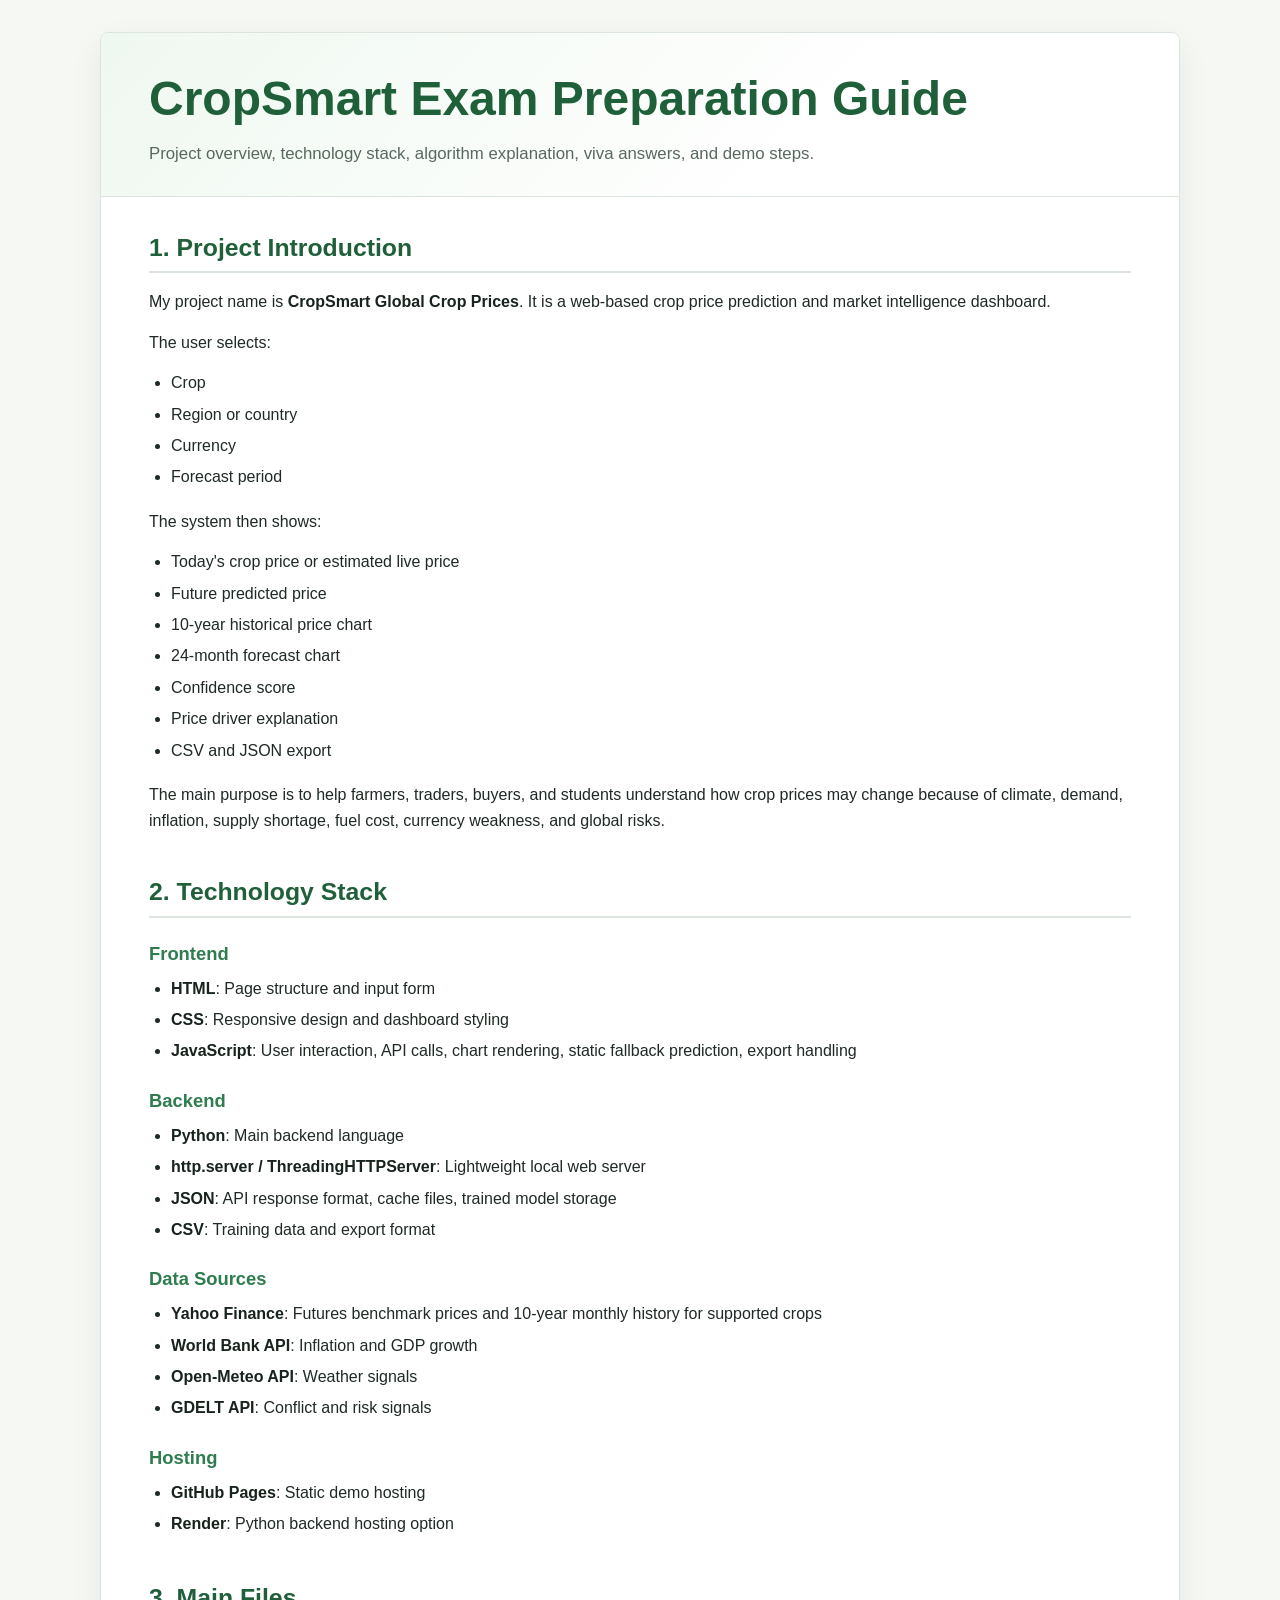
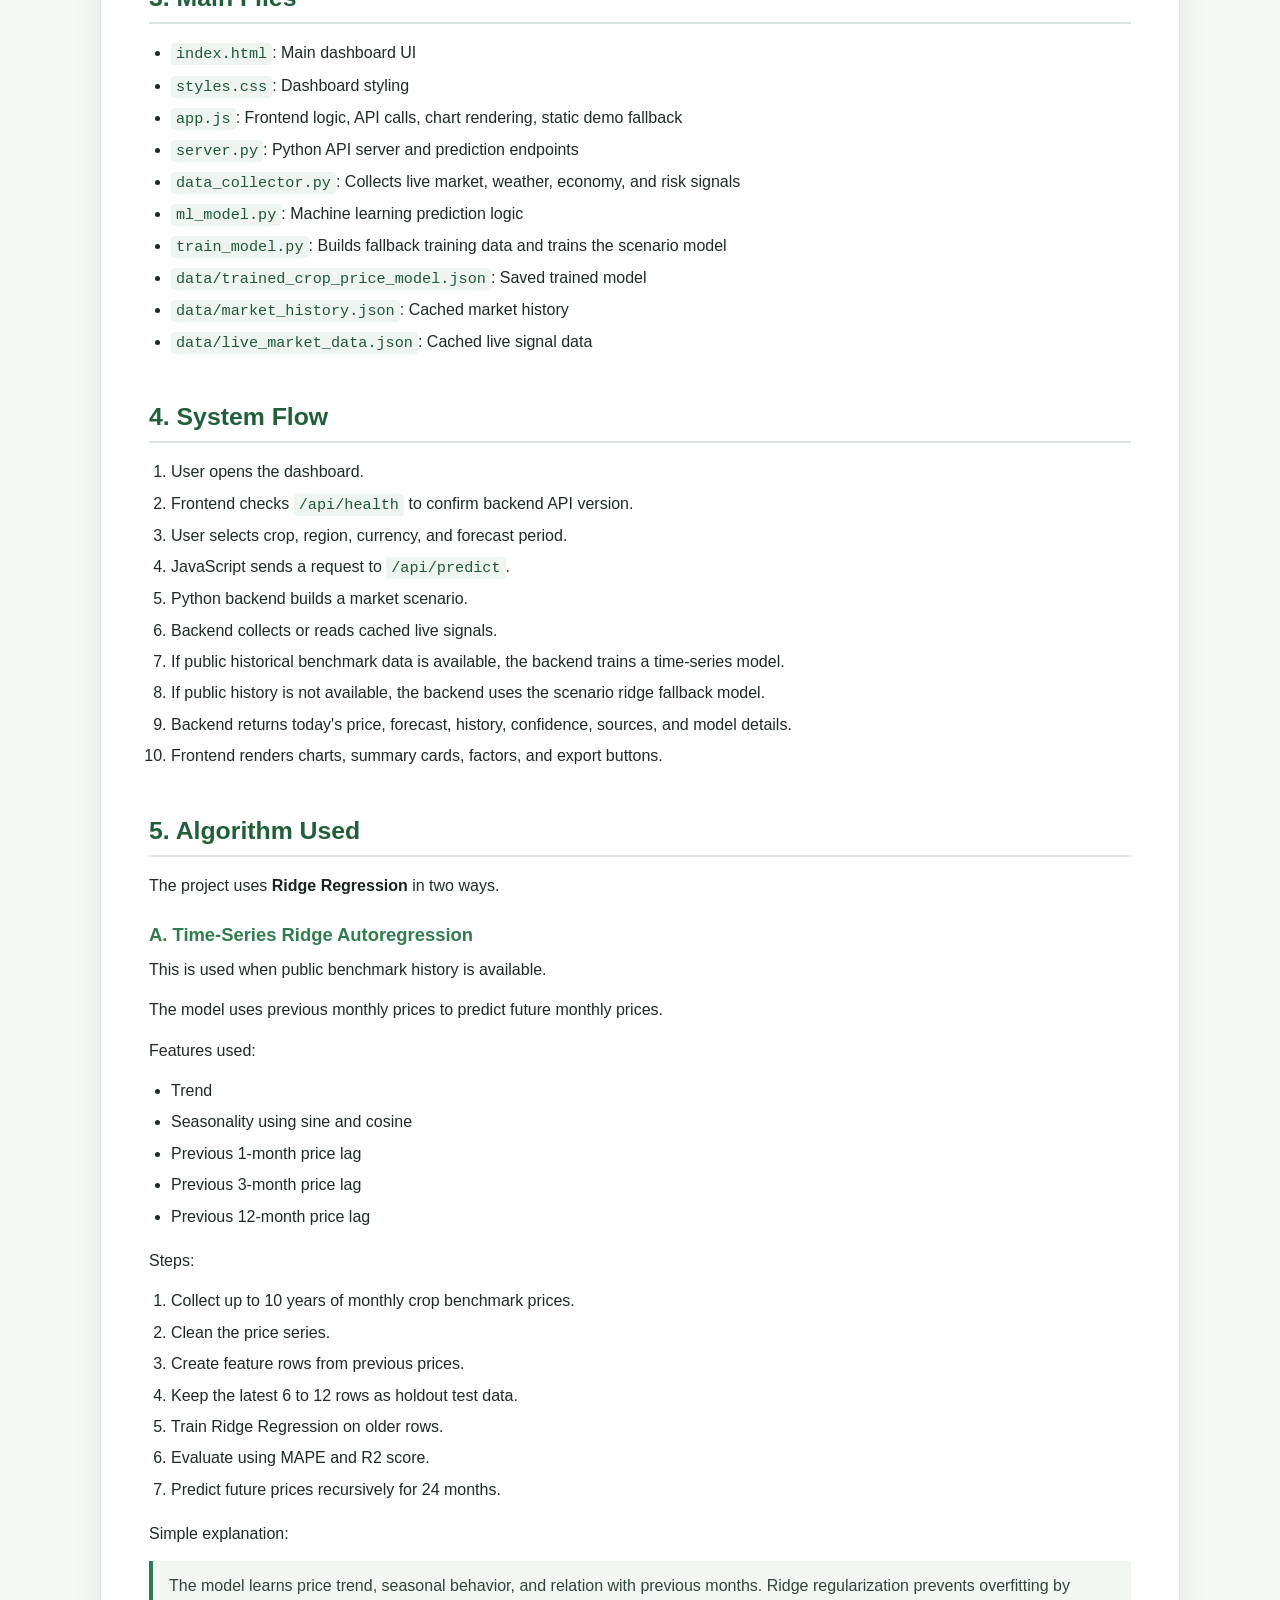
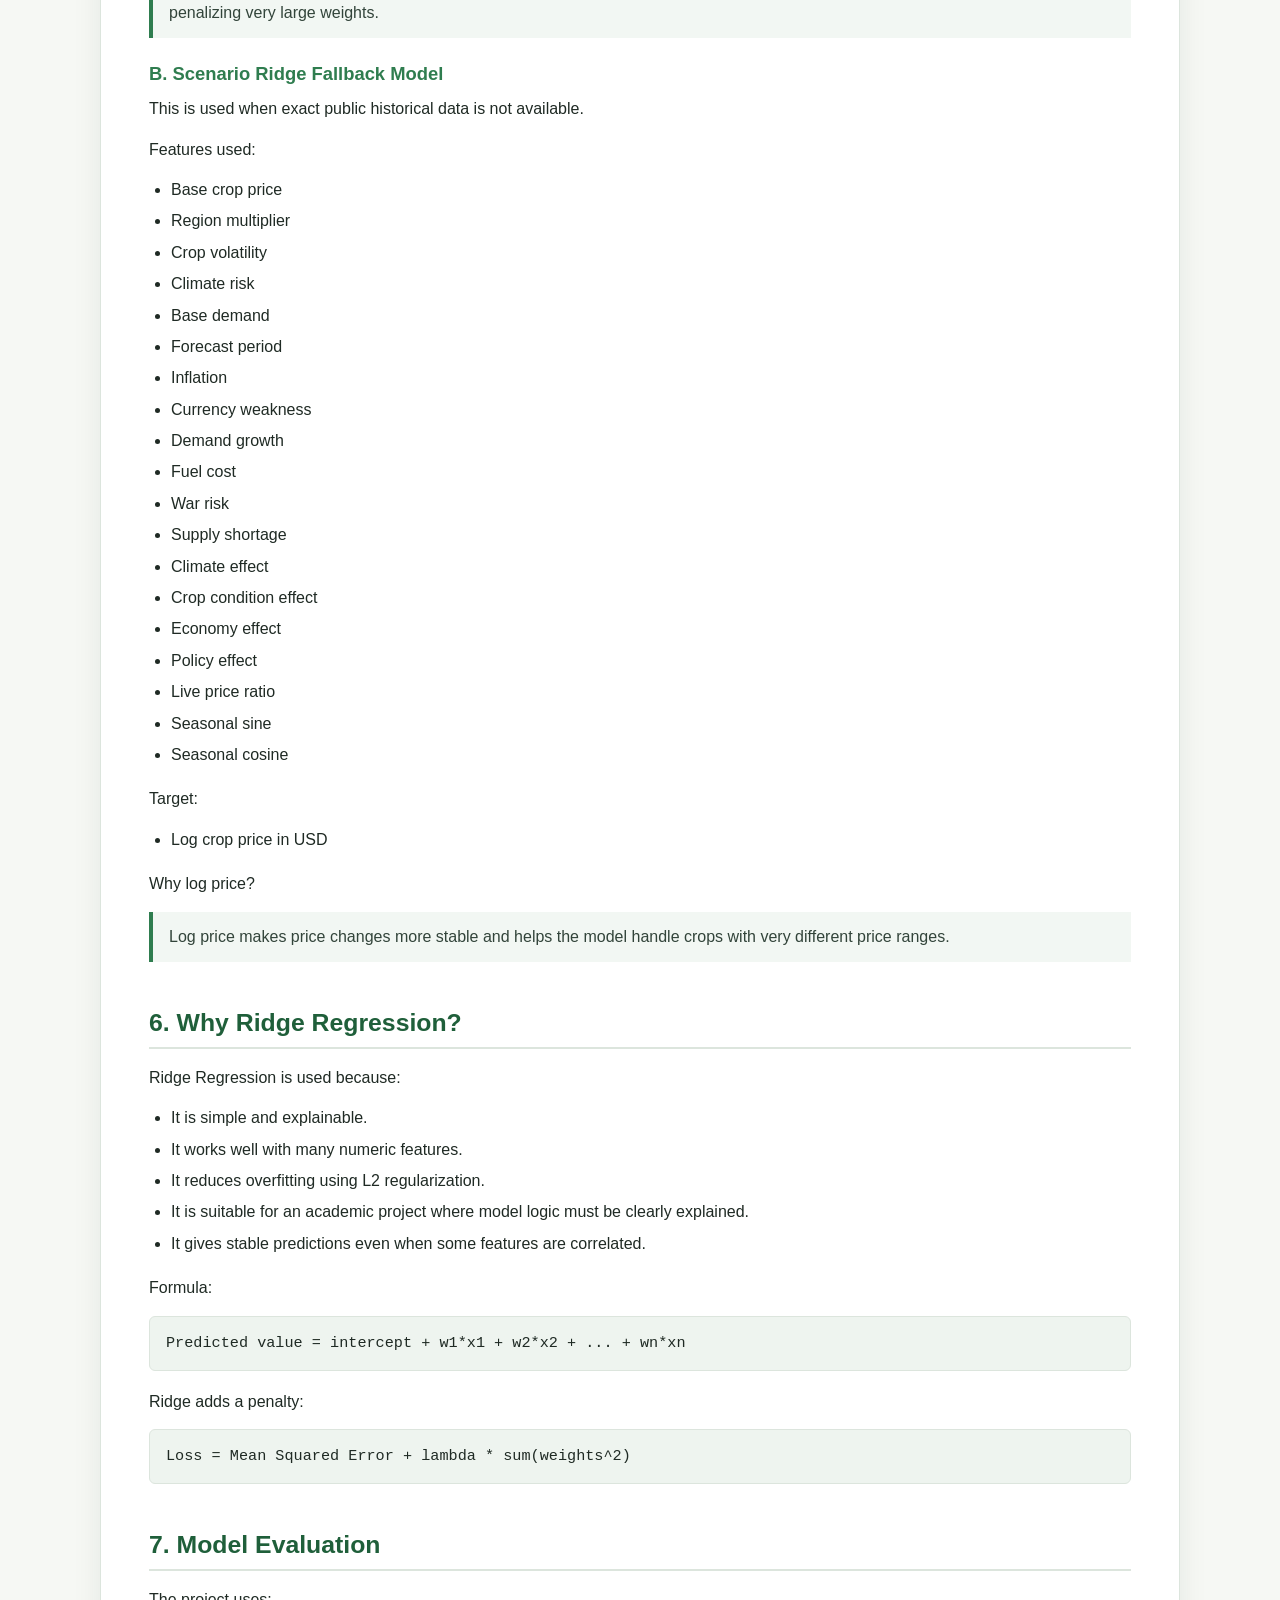
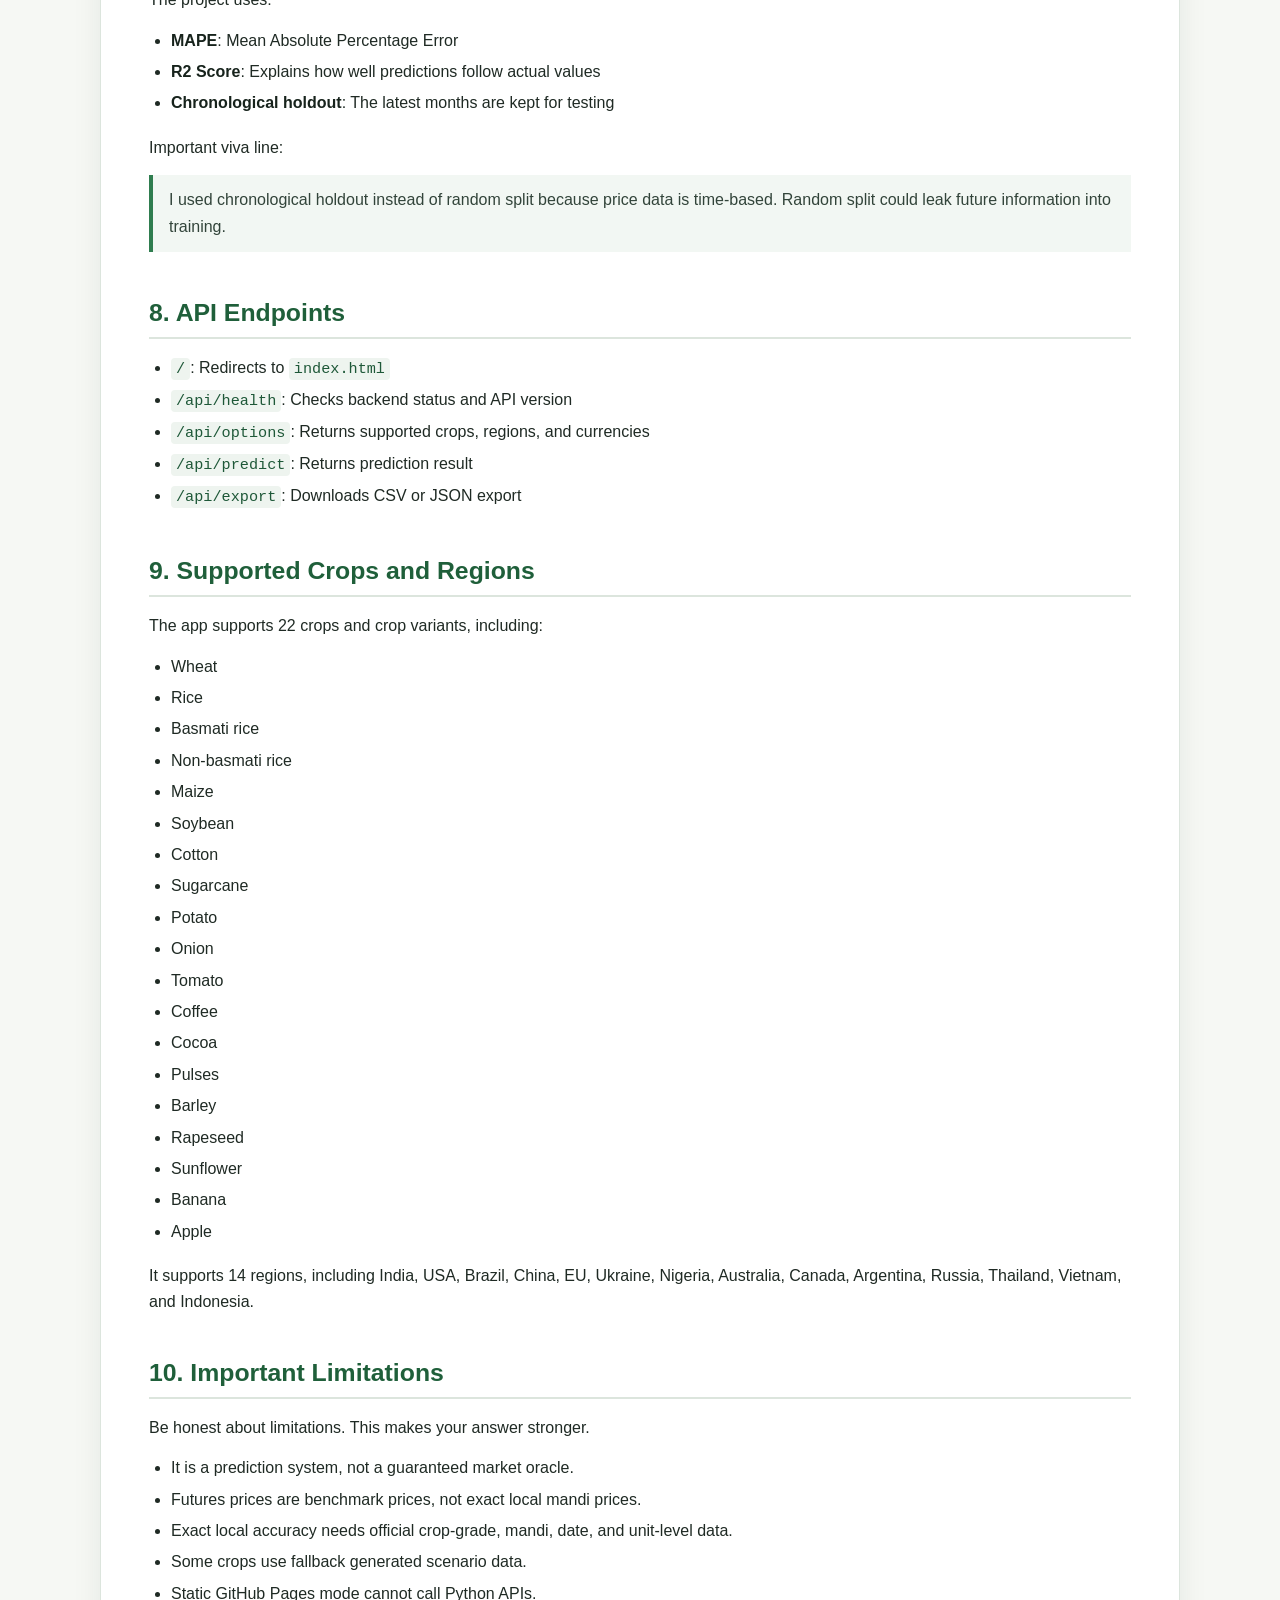
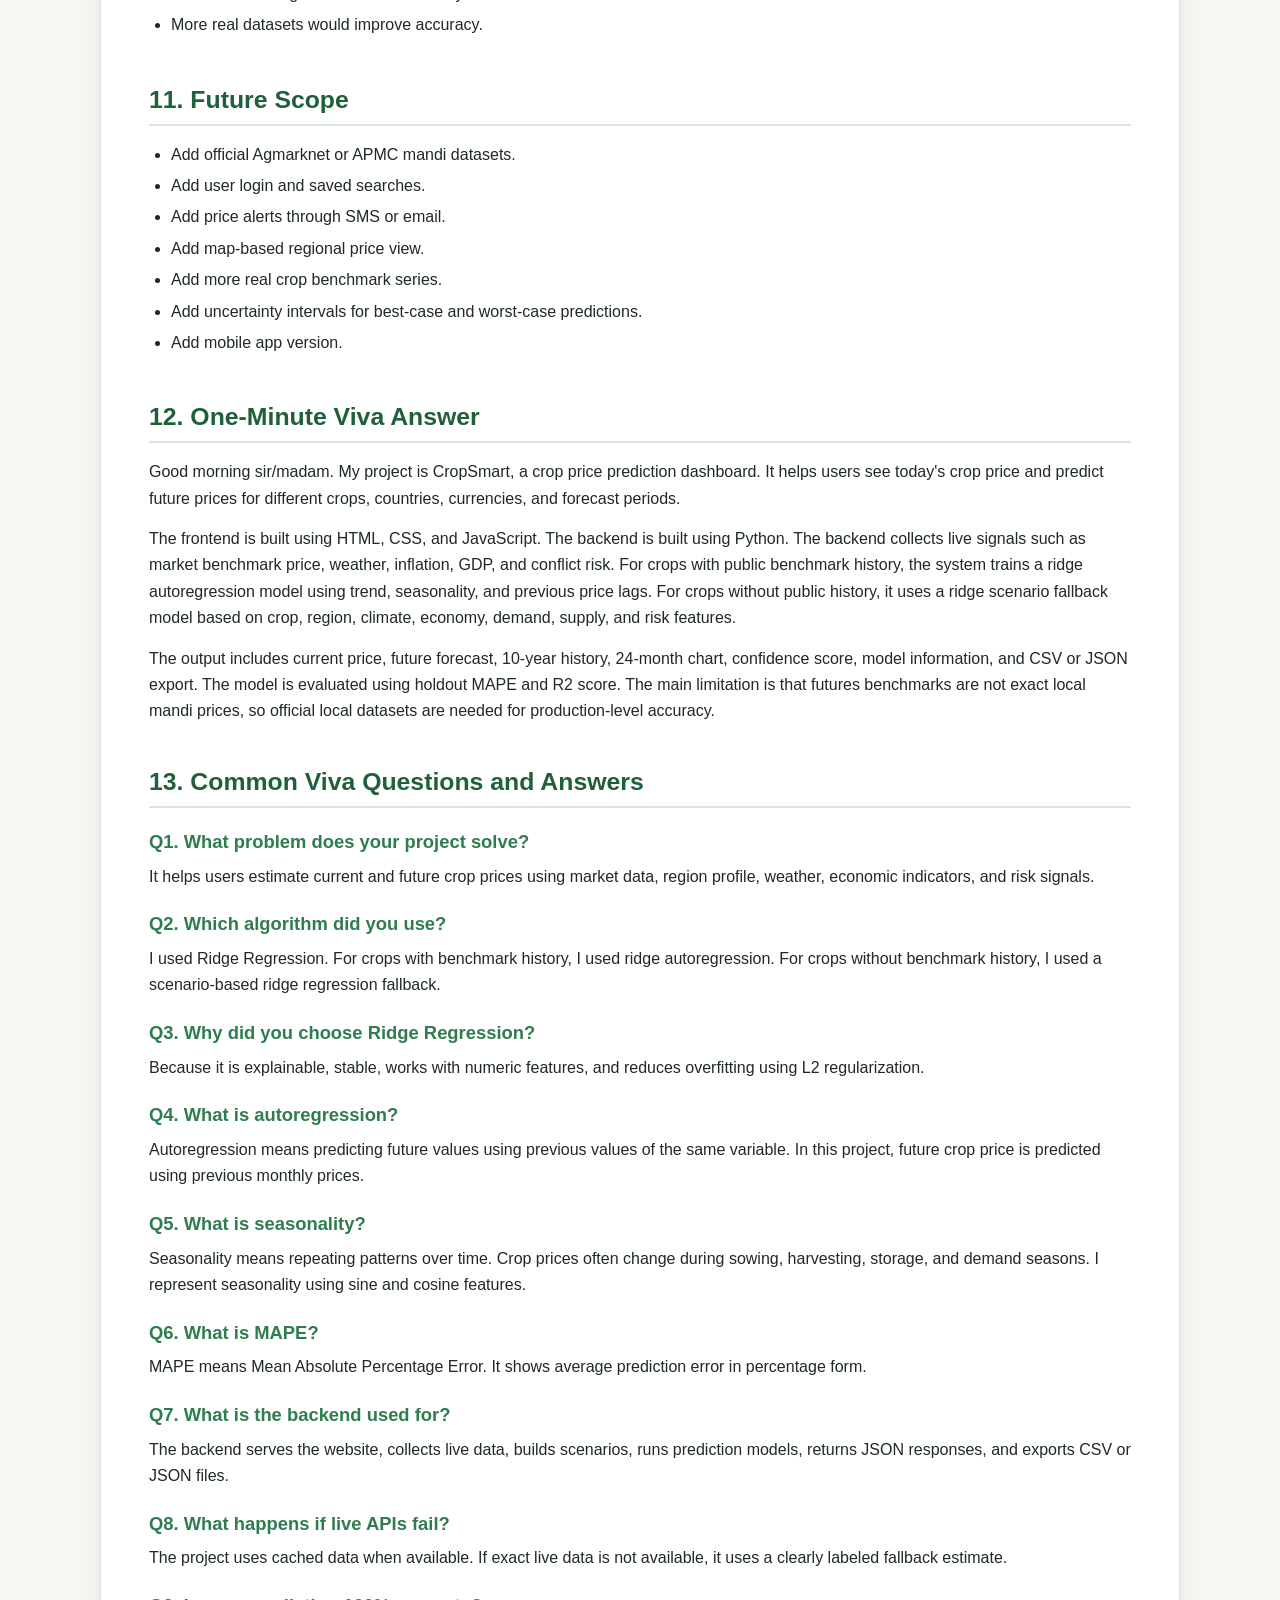
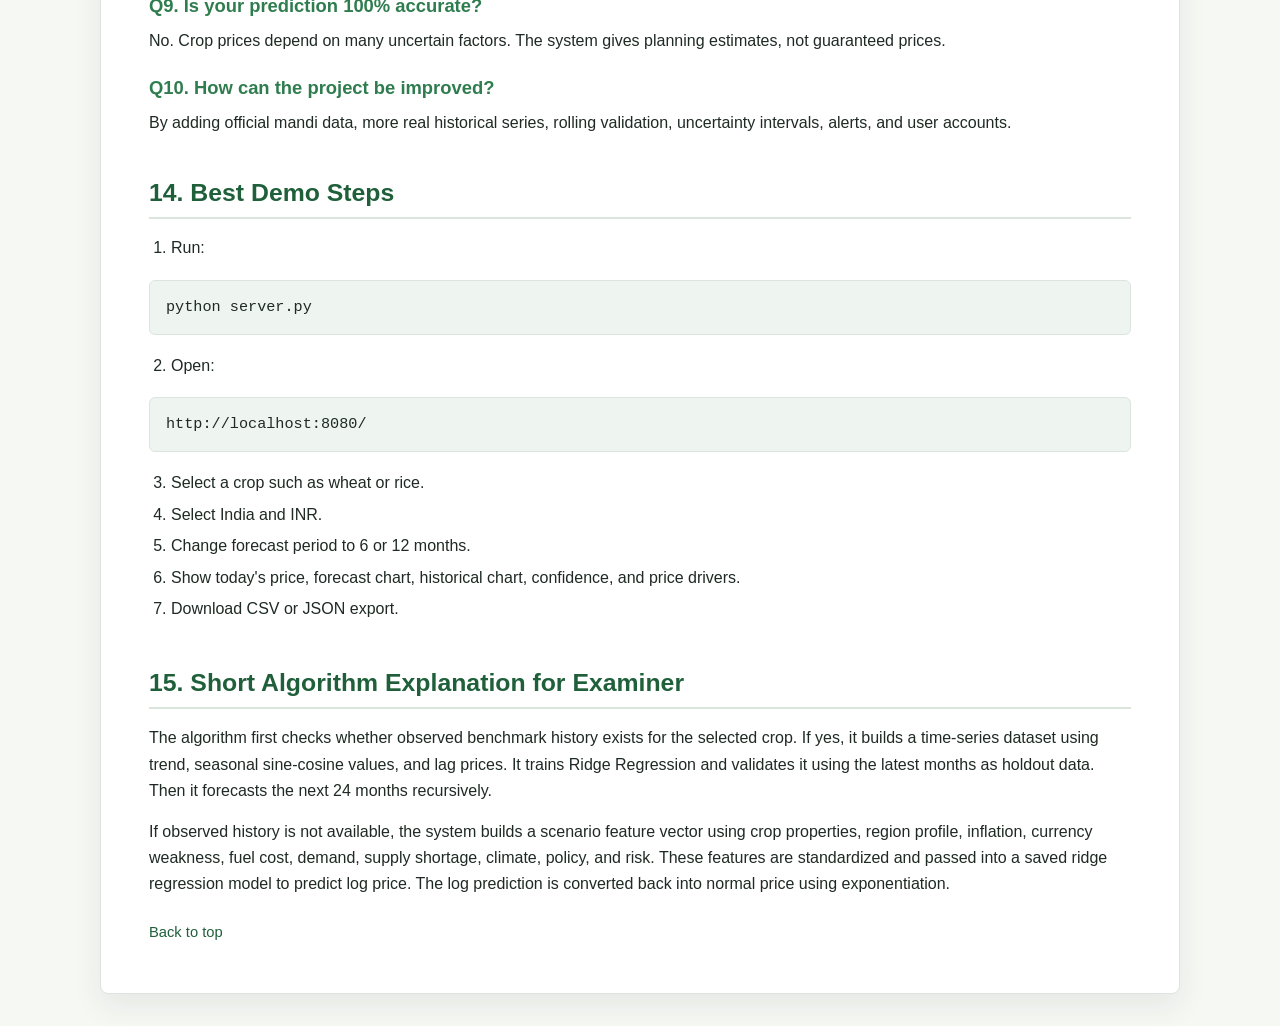
<file: EXAM_PREP.html>
<!DOCTYPE html>
<html lang="en">
<head>
  <meta charset="UTF-8">
  <meta name="viewport" content="width=device-width, initial-scale=1.0">
  <title>CropSmart Exam Preparation Guide</title>
  <style>
    :root {
      --bg: #f6f8f4;
      --paper: #ffffff;
      --text: #1f2a24;
      --muted: #59685f;
      --primary: #2f7d4f;
      --primary-dark: #1f5f3a;
      --border: #dce5dd;
      --code-bg: #eef4ef;
      --quote-bg: #f2f7f3;
    }

    * {
      box-sizing: border-box;
    }

    body {
      margin: 0;
      background: var(--bg);
      color: var(--text);
      font-family: Arial, Helvetica, sans-serif;
      line-height: 1.65;
    }

    .page {
      width: min(1080px, calc(100% - 32px));
      margin: 32px auto;
      background: var(--paper);
      border: 1px solid var(--border);
      border-radius: 8px;
      box-shadow: 0 12px 30px rgba(31, 42, 36, 0.08);
      overflow: hidden;
    }

    header {
      padding: 40px 48px 28px;
      background: linear-gradient(135deg, #eff8f0 0%, #ffffff 68%);
      border-bottom: 1px solid var(--border);
    }

    h1 {
      margin: 0;
      color: var(--primary-dark);
      font-size: clamp(2rem, 4vw, 3rem);
      line-height: 1.1;
      letter-spacing: 0;
    }

    .subtitle {
      margin: 14px 0 0;
      color: var(--muted);
      font-size: 1.05rem;
    }

    main {
      padding: 8px 48px 48px;
    }

    section {
      padding-top: 28px;
    }

    h2 {
      margin: 0 0 16px;
      padding-bottom: 8px;
      border-bottom: 2px solid var(--border);
      color: var(--primary-dark);
      font-size: 1.55rem;
      line-height: 1.25;
      letter-spacing: 0;
    }

    h3 {
      margin: 24px 0 10px;
      color: var(--primary);
      font-size: 1.15rem;
      line-height: 1.3;
      letter-spacing: 0;
    }

    p {
      margin: 0 0 14px;
    }

    ul,
    ol {
      margin: 0 0 18px 22px;
      padding: 0;
    }

    li {
      margin: 5px 0;
    }

    strong {
      color: #17231c;
    }

    code {
      padding: 2px 5px;
      border-radius: 4px;
      background: var(--code-bg);
      color: #1e5838;
      font-family: Consolas, "Courier New", monospace;
      font-size: 0.95em;
    }

    pre {
      margin: 12px 0 18px;
      padding: 14px 16px;
      overflow-x: auto;
      border: 1px solid var(--border);
      border-radius: 6px;
      background: var(--code-bg);
    }

    pre code {
      padding: 0;
      background: transparent;
      color: #1f2a24;
      font-size: 0.95rem;
    }

    blockquote {
      margin: 14px 0 18px;
      padding: 12px 16px;
      border-left: 4px solid var(--primary);
      background: var(--quote-bg);
      color: #32443a;
    }

    blockquote p {
      margin: 0;
    }

    .qa h3 {
      margin-top: 22px;
    }

    .top-link {
      display: inline-block;
      margin-top: 8px;
      color: var(--primary-dark);
      font-size: 0.92rem;
      text-decoration: none;
    }

    .top-link:hover {
      text-decoration: underline;
    }

    @media (max-width: 720px) {
      .page {
        width: 100%;
        margin: 0;
        border: 0;
        border-radius: 0;
      }

      header,
      main {
        padding-left: 20px;
        padding-right: 20px;
      }

      header {
        padding-top: 28px;
      }
    }

    @media print {
      body {
        background: #ffffff;
      }

      .page {
        width: 100%;
        margin: 0;
        border: 0;
        box-shadow: none;
      }

      header,
      main {
        padding-left: 0;
        padding-right: 0;
      }

      section {
        break-inside: avoid;
      }

      .top-link {
        display: none;
      }
    }
  </style>
</head>
<body>
  <article class="page" id="top">
    <header>
      <h1>CropSmart Exam Preparation Guide</h1>
      <p class="subtitle">Project overview, technology stack, algorithm explanation, viva answers, and demo steps.</p>
    </header>

    <main>
      <section>
        <h2>1. Project Introduction</h2>
        <p>My project name is <strong>CropSmart Global Crop Prices</strong>. It is a web-based crop price prediction and market intelligence dashboard.</p>
        <p>The user selects:</p>
        <ul>
          <li>Crop</li>
          <li>Region or country</li>
          <li>Currency</li>
          <li>Forecast period</li>
        </ul>
        <p>The system then shows:</p>
        <ul>
          <li>Today's crop price or estimated live price</li>
          <li>Future predicted price</li>
          <li>10-year historical price chart</li>
          <li>24-month forecast chart</li>
          <li>Confidence score</li>
          <li>Price driver explanation</li>
          <li>CSV and JSON export</li>
        </ul>
        <p>The main purpose is to help farmers, traders, buyers, and students understand how crop prices may change because of climate, demand, inflation, supply shortage, fuel cost, currency weakness, and global risks.</p>
      </section>

      <section>
        <h2>2. Technology Stack</h2>
        <h3>Frontend</h3>
        <ul>
          <li><strong>HTML</strong>: Page structure and input form</li>
          <li><strong>CSS</strong>: Responsive design and dashboard styling</li>
          <li><strong>JavaScript</strong>: User interaction, API calls, chart rendering, static fallback prediction, export handling</li>
        </ul>
        <h3>Backend</h3>
        <ul>
          <li><strong>Python</strong>: Main backend language</li>
          <li><strong>http.server / ThreadingHTTPServer</strong>: Lightweight local web server</li>
          <li><strong>JSON</strong>: API response format, cache files, trained model storage</li>
          <li><strong>CSV</strong>: Training data and export format</li>
        </ul>
        <h3>Data Sources</h3>
        <ul>
          <li><strong>Yahoo Finance</strong>: Futures benchmark prices and 10-year monthly history for supported crops</li>
          <li><strong>World Bank API</strong>: Inflation and GDP growth</li>
          <li><strong>Open-Meteo API</strong>: Weather signals</li>
          <li><strong>GDELT API</strong>: Conflict and risk signals</li>
        </ul>
        <h3>Hosting</h3>
        <ul>
          <li><strong>GitHub Pages</strong>: Static demo hosting</li>
          <li><strong>Render</strong>: Python backend hosting option</li>
        </ul>
      </section>

      <section>
        <h2>3. Main Files</h2>
        <ul>
          <li><code>index.html</code>: Main dashboard UI</li>
          <li><code>styles.css</code>: Dashboard styling</li>
          <li><code>app.js</code>: Frontend logic, API calls, chart rendering, static demo fallback</li>
          <li><code>server.py</code>: Python API server and prediction endpoints</li>
          <li><code>data_collector.py</code>: Collects live market, weather, economy, and risk signals</li>
          <li><code>ml_model.py</code>: Machine learning prediction logic</li>
          <li><code>train_model.py</code>: Builds fallback training data and trains the scenario model</li>
          <li><code>data/trained_crop_price_model.json</code>: Saved trained model</li>
          <li><code>data/market_history.json</code>: Cached market history</li>
          <li><code>data/live_market_data.json</code>: Cached live signal data</li>
        </ul>
      </section>

      <section>
        <h2>4. System Flow</h2>
        <ol>
          <li>User opens the dashboard.</li>
          <li>Frontend checks <code>/api/health</code> to confirm backend API version.</li>
          <li>User selects crop, region, currency, and forecast period.</li>
          <li>JavaScript sends a request to <code>/api/predict</code>.</li>
          <li>Python backend builds a market scenario.</li>
          <li>Backend collects or reads cached live signals.</li>
          <li>If public historical benchmark data is available, the backend trains a time-series model.</li>
          <li>If public history is not available, the backend uses the scenario ridge fallback model.</li>
          <li>Backend returns today's price, forecast, history, confidence, sources, and model details.</li>
          <li>Frontend renders charts, summary cards, factors, and export buttons.</li>
        </ol>
      </section>

      <section>
        <h2>5. Algorithm Used</h2>
        <p>The project uses <strong>Ridge Regression</strong> in two ways.</p>
        <h3>A. Time-Series Ridge Autoregression</h3>
        <p>This is used when public benchmark history is available.</p>
        <p>The model uses previous monthly prices to predict future monthly prices.</p>
        <p>Features used:</p>
        <ul>
          <li>Trend</li>
          <li>Seasonality using sine and cosine</li>
          <li>Previous 1-month price lag</li>
          <li>Previous 3-month price lag</li>
          <li>Previous 12-month price lag</li>
        </ul>
        <p>Steps:</p>
        <ol>
          <li>Collect up to 10 years of monthly crop benchmark prices.</li>
          <li>Clean the price series.</li>
          <li>Create feature rows from previous prices.</li>
          <li>Keep the latest 6 to 12 rows as holdout test data.</li>
          <li>Train Ridge Regression on older rows.</li>
          <li>Evaluate using MAPE and R2 score.</li>
          <li>Predict future prices recursively for 24 months.</li>
        </ol>
        <p>Simple explanation:</p>
        <blockquote>
          <p>The model learns price trend, seasonal behavior, and relation with previous months. Ridge regularization prevents overfitting by penalizing very large weights.</p>
        </blockquote>
        <h3>B. Scenario Ridge Fallback Model</h3>
        <p>This is used when exact public historical data is not available.</p>
        <p>Features used:</p>
        <ul>
          <li>Base crop price</li>
          <li>Region multiplier</li>
          <li>Crop volatility</li>
          <li>Climate risk</li>
          <li>Base demand</li>
          <li>Forecast period</li>
          <li>Inflation</li>
          <li>Currency weakness</li>
          <li>Demand growth</li>
          <li>Fuel cost</li>
          <li>War risk</li>
          <li>Supply shortage</li>
          <li>Climate effect</li>
          <li>Crop condition effect</li>
          <li>Economy effect</li>
          <li>Policy effect</li>
          <li>Live price ratio</li>
          <li>Seasonal sine</li>
          <li>Seasonal cosine</li>
        </ul>
        <p>Target:</p>
        <ul>
          <li>Log crop price in USD</li>
        </ul>
        <p>Why log price?</p>
        <blockquote>
          <p>Log price makes price changes more stable and helps the model handle crops with very different price ranges.</p>
        </blockquote>
      </section>

      <section>
        <h2>6. Why Ridge Regression?</h2>
        <p>Ridge Regression is used because:</p>
        <ul>
          <li>It is simple and explainable.</li>
          <li>It works well with many numeric features.</li>
          <li>It reduces overfitting using L2 regularization.</li>
          <li>It is suitable for an academic project where model logic must be clearly explained.</li>
          <li>It gives stable predictions even when some features are correlated.</li>
        </ul>
        <p>Formula:</p>
        <pre><code>Predicted value = intercept + w1*x1 + w2*x2 + ... + wn*xn</code></pre>
        <p>Ridge adds a penalty:</p>
        <pre><code>Loss = Mean Squared Error + lambda * sum(weights^2)</code></pre>
      </section>

      <section>
        <h2>7. Model Evaluation</h2>
        <p>The project uses:</p>
        <ul>
          <li><strong>MAPE</strong>: Mean Absolute Percentage Error</li>
          <li><strong>R2 Score</strong>: Explains how well predictions follow actual values</li>
          <li><strong>Chronological holdout</strong>: The latest months are kept for testing</li>
        </ul>
        <p>Important viva line:</p>
        <blockquote>
          <p>I used chronological holdout instead of random split because price data is time-based. Random split could leak future information into training.</p>
        </blockquote>
      </section>

      <section>
        <h2>8. API Endpoints</h2>
        <ul>
          <li><code>/</code>: Redirects to <code>index.html</code></li>
          <li><code>/api/health</code>: Checks backend status and API version</li>
          <li><code>/api/options</code>: Returns supported crops, regions, and currencies</li>
          <li><code>/api/predict</code>: Returns prediction result</li>
          <li><code>/api/export</code>: Downloads CSV or JSON export</li>
        </ul>
      </section>

      <section>
        <h2>9. Supported Crops and Regions</h2>
        <p>The app supports 22 crops and crop variants, including:</p>
        <ul>
          <li>Wheat</li>
          <li>Rice</li>
          <li>Basmati rice</li>
          <li>Non-basmati rice</li>
          <li>Maize</li>
          <li>Soybean</li>
          <li>Cotton</li>
          <li>Sugarcane</li>
          <li>Potato</li>
          <li>Onion</li>
          <li>Tomato</li>
          <li>Coffee</li>
          <li>Cocoa</li>
          <li>Pulses</li>
          <li>Barley</li>
          <li>Rapeseed</li>
          <li>Sunflower</li>
          <li>Banana</li>
          <li>Apple</li>
        </ul>
        <p>It supports 14 regions, including India, USA, Brazil, China, EU, Ukraine, Nigeria, Australia, Canada, Argentina, Russia, Thailand, Vietnam, and Indonesia.</p>
      </section>

      <section>
        <h2>10. Important Limitations</h2>
        <p>Be honest about limitations. This makes your answer stronger.</p>
        <ul>
          <li>It is a prediction system, not a guaranteed market oracle.</li>
          <li>Futures prices are benchmark prices, not exact local mandi prices.</li>
          <li>Exact local accuracy needs official crop-grade, mandi, date, and unit-level data.</li>
          <li>Some crops use fallback generated scenario data.</li>
          <li>Static GitHub Pages mode cannot call Python APIs.</li>
          <li>More real datasets would improve accuracy.</li>
        </ul>
      </section>

      <section>
        <h2>11. Future Scope</h2>
        <ul>
          <li>Add official Agmarknet or APMC mandi datasets.</li>
          <li>Add user login and saved searches.</li>
          <li>Add price alerts through SMS or email.</li>
          <li>Add map-based regional price view.</li>
          <li>Add more real crop benchmark series.</li>
          <li>Add uncertainty intervals for best-case and worst-case predictions.</li>
          <li>Add mobile app version.</li>
        </ul>
      </section>

      <section>
        <h2>12. One-Minute Viva Answer</h2>
        <p>Good morning sir/madam. My project is CropSmart, a crop price prediction dashboard. It helps users see today's crop price and predict future prices for different crops, countries, currencies, and forecast periods.</p>
        <p>The frontend is built using HTML, CSS, and JavaScript. The backend is built using Python. The backend collects live signals such as market benchmark price, weather, inflation, GDP, and conflict risk. For crops with public benchmark history, the system trains a ridge autoregression model using trend, seasonality, and previous price lags. For crops without public history, it uses a ridge scenario fallback model based on crop, region, climate, economy, demand, supply, and risk features.</p>
        <p>The output includes current price, future forecast, 10-year history, 24-month chart, confidence score, model information, and CSV or JSON export. The model is evaluated using holdout MAPE and R2 score. The main limitation is that futures benchmarks are not exact local mandi prices, so official local datasets are needed for production-level accuracy.</p>
      </section>

      <section class="qa">
        <h2>13. Common Viva Questions and Answers</h2>
        <h3>Q1. What problem does your project solve?</h3>
        <p>It helps users estimate current and future crop prices using market data, region profile, weather, economic indicators, and risk signals.</p>
        <h3>Q2. Which algorithm did you use?</h3>
        <p>I used Ridge Regression. For crops with benchmark history, I used ridge autoregression. For crops without benchmark history, I used a scenario-based ridge regression fallback.</p>
        <h3>Q3. Why did you choose Ridge Regression?</h3>
        <p>Because it is explainable, stable, works with numeric features, and reduces overfitting using L2 regularization.</p>
        <h3>Q4. What is autoregression?</h3>
        <p>Autoregression means predicting future values using previous values of the same variable. In this project, future crop price is predicted using previous monthly prices.</p>
        <h3>Q5. What is seasonality?</h3>
        <p>Seasonality means repeating patterns over time. Crop prices often change during sowing, harvesting, storage, and demand seasons. I represent seasonality using sine and cosine features.</p>
        <h3>Q6. What is MAPE?</h3>
        <p>MAPE means Mean Absolute Percentage Error. It shows average prediction error in percentage form.</p>
        <h3>Q7. What is the backend used for?</h3>
        <p>The backend serves the website, collects live data, builds scenarios, runs prediction models, returns JSON responses, and exports CSV or JSON files.</p>
        <h3>Q8. What happens if live APIs fail?</h3>
        <p>The project uses cached data when available. If exact live data is not available, it uses a clearly labeled fallback estimate.</p>
        <h3>Q9. Is your prediction 100% accurate?</h3>
        <p>No. Crop prices depend on many uncertain factors. The system gives planning estimates, not guaranteed prices.</p>
        <h3>Q10. How can the project be improved?</h3>
        <p>By adding official mandi data, more real historical series, rolling validation, uncertainty intervals, alerts, and user accounts.</p>
      </section>

      <section>
        <h2>14. Best Demo Steps</h2>
        <ol>
          <li>Run:</li>
        </ol>
        <pre><code>python server.py</code></pre>
        <ol start="2">
          <li>Open:</li>
        </ol>
        <pre><code>http://localhost:8080/</code></pre>
        <ol start="3">
          <li>Select a crop such as wheat or rice.</li>
          <li>Select India and INR.</li>
          <li>Change forecast period to 6 or 12 months.</li>
          <li>Show today's price, forecast chart, historical chart, confidence, and price drivers.</li>
          <li>Download CSV or JSON export.</li>
        </ol>
      </section>

      <section>
        <h2>15. Short Algorithm Explanation for Examiner</h2>
        <p>The algorithm first checks whether observed benchmark history exists for the selected crop. If yes, it builds a time-series dataset using trend, seasonal sine-cosine values, and lag prices. It trains Ridge Regression and validates it using the latest months as holdout data. Then it forecasts the next 24 months recursively.</p>
        <p>If observed history is not available, the system builds a scenario feature vector using crop properties, region profile, inflation, currency weakness, fuel cost, demand, supply shortage, climate, policy, and risk. These features are standardized and passed into a saved ridge regression model to predict log price. The log prediction is converted back into normal price using exponentiation.</p>
        <a class="top-link" href="#top">Back to top</a>
      </section>
    </main>
  </article>
</body>
</html>
</file>
